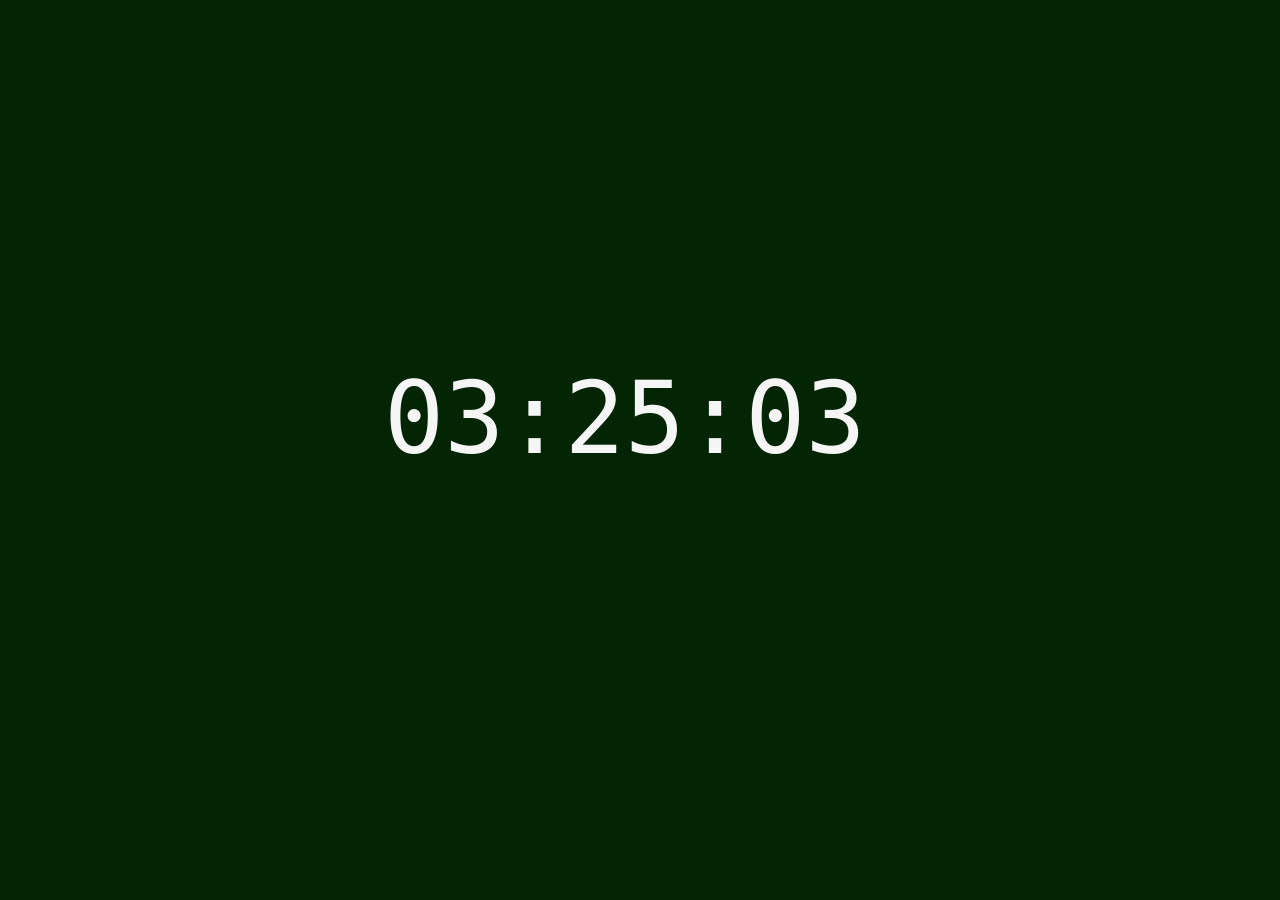
<file: hex clock/index.html>
<!DOCTYPE html>
<html lang="en" dir="ltr">
  <head>
    <meta charset="utf-8">
    <title>Lori's Hex Clock</title>
    <link rel="stylesheet" type="text/css" href="index.css">
  </head>
  <body id="background">

    <div id="time"></div>


    <script type="text/javascript" src="index.js"></script>
  </body>
</html>
</file>
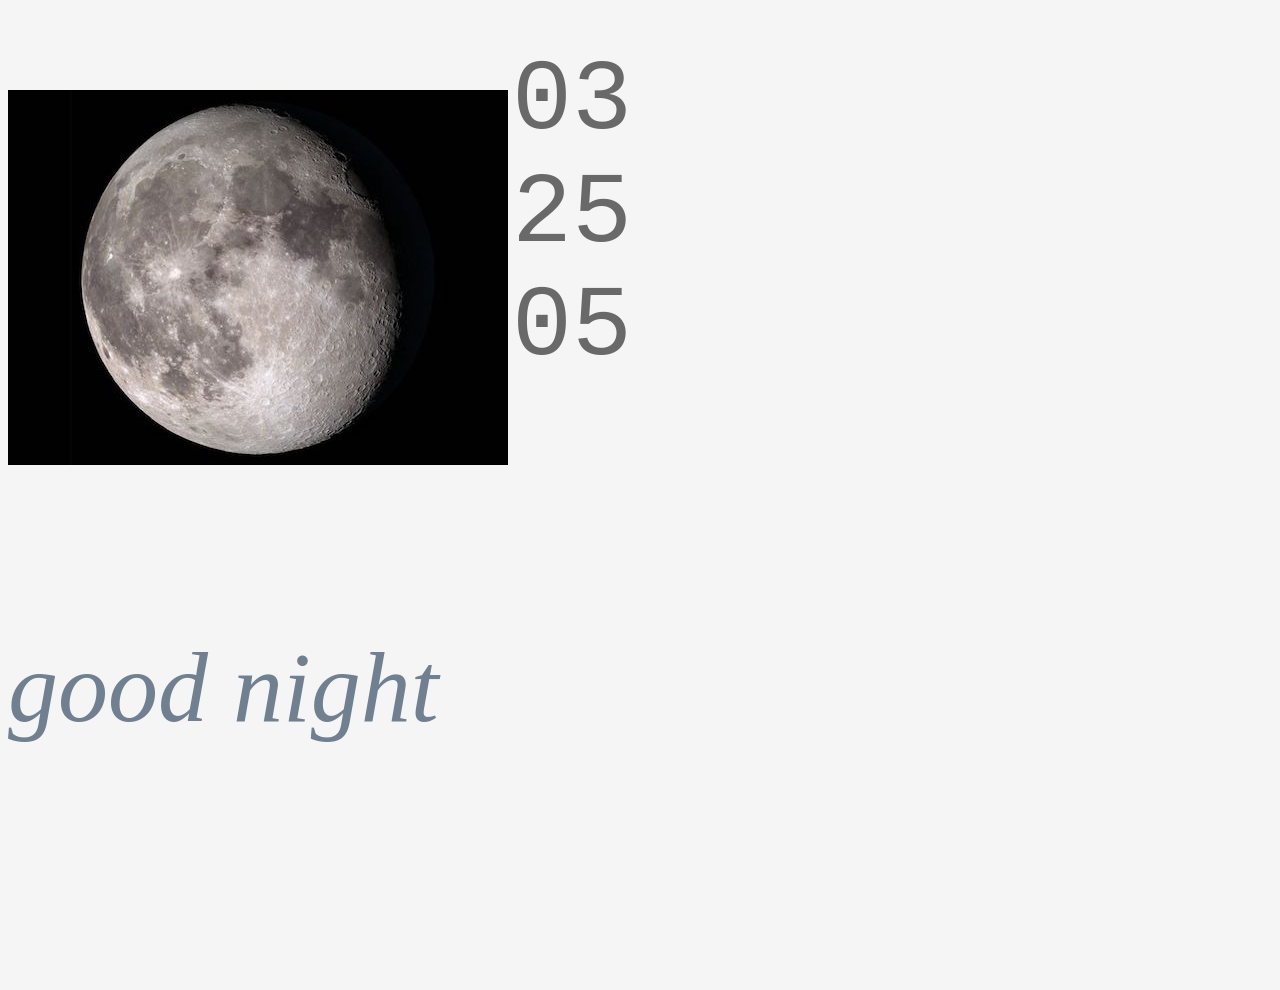
<file: greeting clock/clock2.html>
<!DOCTYPE html>
<html lang="en" dir="ltr">
  <head>
    <meta charset="utf-8">
    <title>Lori's Greeting Clock</title>
    <link rel="stylesheet" type="text/css" href="clock2.css">
  </head>
  <body id="background">
    <div id="image"></div>
    <div id="time"></div>
    <div id="greeting"></div>

    <script type="text/javascript" src="clock2.js"></script>
  </body>
</html>
</file>
<file: hex clock/index.css>
#background{
  background-color: blue;
}

#time{
  font-family: monospace, serif;
  font-size: 100px;
  position: absolute;
  top: 40%;
  left: 30%;
  color: whitesmoke;

}
</file>
<file: greeting clock/clock2.css>
#background{
  size: 100%;
  background-color: whitesmoke;
}
#image{
  height: 100%;
  width: 100%;
  position: absolute;
  top: 10%;
  background-repeat: no-repeat;
}

#time{
  /* border:1px solid black; */
  /* background-color: white; */
  width: 500px;
  font-family: monospace, serif;
  font-size: 100px;
  position: absolute;
  top: 5%;
  left: 40%;
  color: dimgrey;
  z-index: 1;
}

#greeting{
  font-family: georgia, serif;
  font-style: italic;
  color: slategrey;
  font-size: 100px;
  position: absolute;
  top: 70%;
  z-index: 1;
}
</file>
